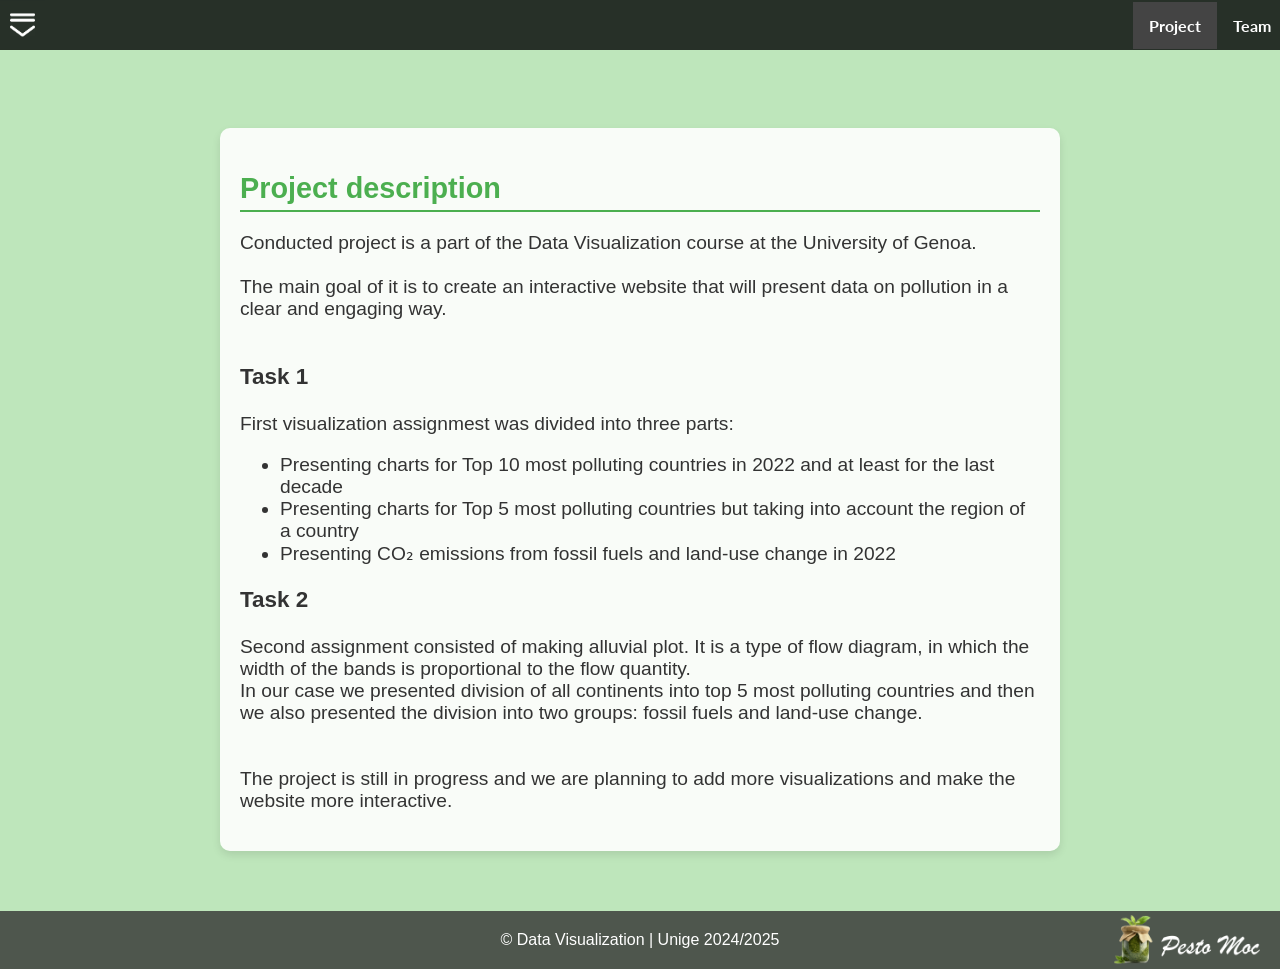
<file: project_desc.html>
<!DOCTYPE html>
<html lang="en">
<head>
    <meta charset="UTF-8">
    <meta name="viewport" content="width=device-width, initial-scale=1.0">
    <title>Project | PestoMoc</title>
    <script src="https://d3js.org/d3.v6.min.js"></script>
    <link rel="stylesheet" href="docs/assets/css/style.css">
    <link rel="stylesheet" href="https://fonts.googleapis.com/css2?family=Roboto+Slab:wght@400;700&family=Fira+Sans:wght@400;500&display=swap">
    <link href="https://fonts.googleapis.com/css2?family=Lato:wght@300&display=swap" rel="stylesheet">

</head>
<body id="page_bcg">

    <div class="topbar">
        <div class="dropdown">
            <button class="dropbtn">
                <img src="../docs/assets/img/dropdown.png" class="menu-icon">
            </button>
            <div class="dropdown-content">
                <a href="../index.html"> Home</a>
                <a href="../assignment1/assignment1.html">Insights on CO₂ Emissions</a>
                <a href="../assignment2/assignment2.html">Fossil fuels and land-use</a>
                <a href="../assignment3/assignment3.html">Emissions on map</a>
                <a href="../assignment4/assignment4.html">Climate Change</a>
            </div>
        </div>
        
        <div class="topbar-links">
            <a href="../project_desc.html" class="active">Project</a>
            <a href="../team_intro.html">Team</a>
        </div>
    </div>

<main id="description">
    <section>
        <h2>Project description</h2>
        <p>
            Conducted project is a part of the Data Visualization course at the University of Genoa.<br><br> 
            The main goal of it is to create an interactive website that will present data on pollution in a clear and engaging way.<br><br>
            
            <h3>Task 1</h3>First visualization assignmest was divided into three parts:
            <ul>
                <li>Presenting charts for Top 10 most polluting countries in 2022 and at least for the last decade</li>
                <li>Presenting charts for Top 5 most polluting countries but taking into account the region of a country</li>
                <li>Presenting CO₂ emissions from fossil fuels and land-use change in 2022</li>
            </ul>
            
            <h3>Task 2</h3>Second assignment consisted of making alluvial plot. It is a type of flow diagram, in which the width of the bands is proportional to the flow quantity. <br>
            In our case we presented division of all continents into top 5 most polluting countries and then we also presented the division into two groups: fossil fuels and land-use change.<br><br><br>
            The project is still in progress and we are planning to add more visualizations and make the website more interactive.<br>
            
        </p>
    </section>

</main >

<footer>
    <p>&copy; Data Visualization | Unige 2024/2025</p>
    <img src="../docs/assets/img/pesto_logo.png" alt="Logo" class="footer-img">
</footer>

</body>
</html>
</file>
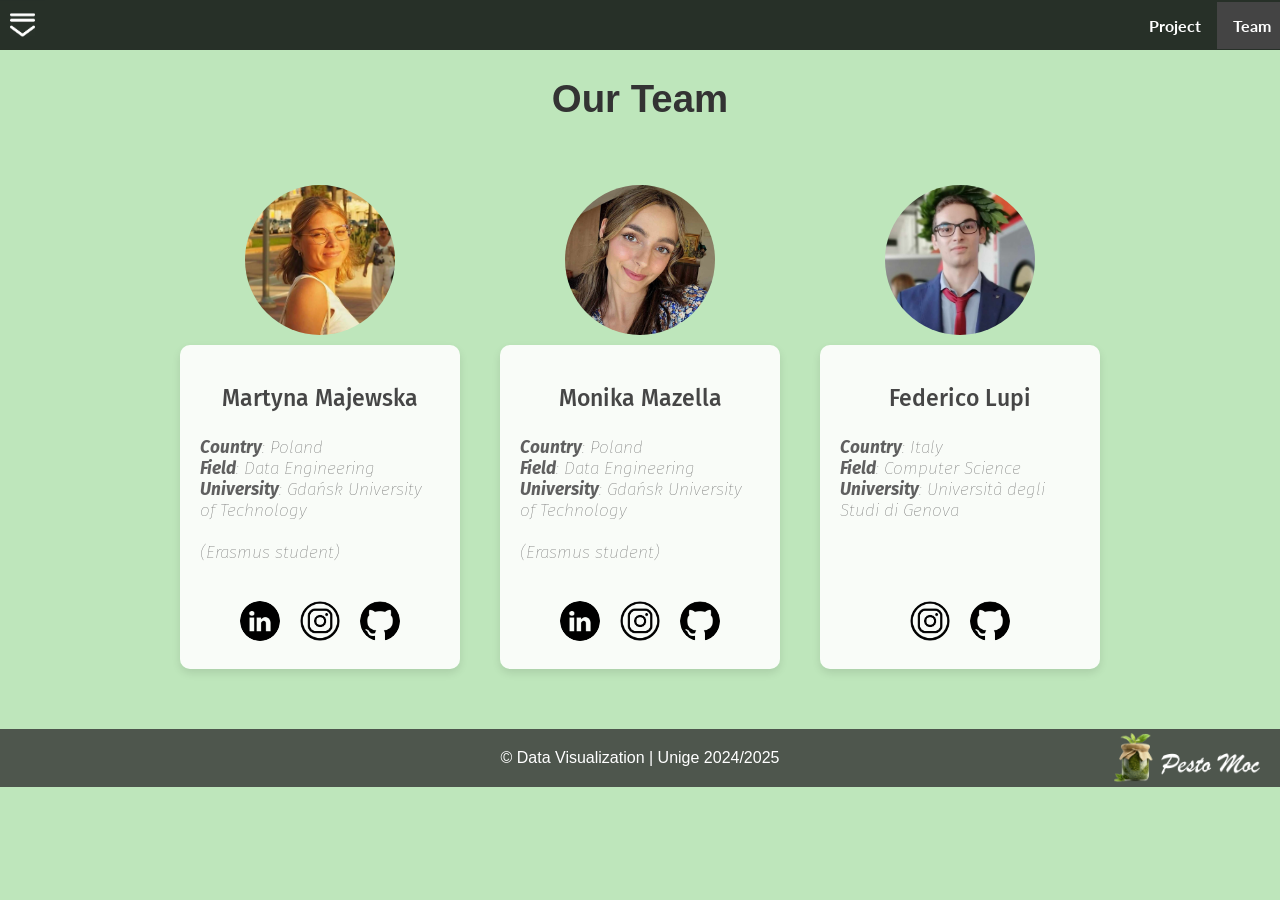
<file: team_intro.html>
<!DOCTYPE html>
<html lang="en">
<head>
    <meta charset="UTF-8">
    <meta name="viewport" content="width=device-width, initial-scale=1.0">
    <title>Project | PestoMoc</title>
    <script src="https://d3js.org/d3.v6.min.js"></script>
    <link rel="stylesheet" href="docs/assets/css/style.css">
    <link rel="stylesheet" href="https://fonts.googleapis.com/css2?family=Roboto+Slab:wght@400;700&family=Fira+Sans:wght@400;500&display=swap">
    <link href="https://fonts.googleapis.com/css2?family=Lato:wght@300&display=swap" rel="stylesheet">

</head>
<body id="page_bcg">

    <div class="topbar">
        <div class="dropdown">
            <button class="dropbtn">
                <img src="../docs/assets/img/dropdown.png" class="menu-icon">
            </button>
            <div class="dropdown-content">
                <a href="../index.html"> Home</a>
                <a href="../assignment1/assignment1.html">Insights on CO₂ Emissions</a>
                <a href="../assignment2/assignment2.html">Fossil fuels and land-use</a>
                <a href="../assignment3/assignment3.html">Emissions on map</a>
                <a href="../assignment4/assignment4.html">Climate Change</a>
            </div>
        </div>
        
        <div class="topbar-links">
            <a href="../project_desc.html">Project</a>
            <a href="../team_intro.html" class="active">Team</a>
        </div>
    </div>

    <main id="description">
        <h1 id="our_team">Our Team</h1>
        <div class="team-container">
            <div class="intro">
                <img src="docs/assets/img/martyna.jpg" alt="Martyna Majewska">
                <section>
                    <h2>Martyna Majewska</h2>
                    <p>
                        <em>
                            <b>Country</b>: Poland<br>
                            <b>Field</b>: Data Engineering<br>
                            <b>University</b>: Gdańsk University of Technology <br><br>(Erasmus student)
                        </em><br><br>
                        <div class="icons">
                            <a href="https://www.linkedin.com/in/martyna-majewska/" target="_blank"><img src="docs/assets/img/icons/in_icon.png" id="icons"></a>
                            <a href="https://www.instagram.com/m.rtyna/" target="_blank"><img src="docs/assets/img/icons/ig_icon.png" id="icons"></a>
                            <a href="https://github.com/MajewskaM" target="_blank"><img src="docs/assets/img/icons/git_icon.png" id="icons"></a>
                        </div>
                    </p>
                </section>
            </div>
    
            <!-- Second Team Member -->
            <div class="intro">
                <img src="docs/assets/img/monika_1.jpg" alt="Monika Mazella">
                <section>
                    <h2>Monika Mazella</h2>
                    <p>
                        <em>
                            <b>Country</b>: Poland<br>
                            <b>Field</b>: Data Engineering<br>
                            <b>University</b>: Gdańsk University of Technology <br><br>(Erasmus student)
                        </em><br><br>
                        <div class="icons">
                            <a href="https://www.linkedin.com/in/monika-mazella-3b01742b8/" target="_blank"><img src="docs/assets/img/icons/in_icon.png" id="icons"></a>
                            <a href="https://www.instagram.com/mazelka_m/" target="_blank"><img src="docs/assets/img/icons/ig_icon.png" id="icons"></a>
                            <a href="https://github.com/zella03" target="_blank"><img src="docs/assets/img/icons/git_icon.png" id="icons"></a>
                        </div>
                    </p>
                </section>
            </div>
    
            <!-- Third Team Member -->
            <div class="intro">
                <img src="docs/assets/img/federico.jpg" alt="Federico Lupio">
                <section>
                    <h2>Federico Lupi</h2>
                    <p>
                        <em>
                            <b>Country</b>: Italy<br>
                            <b>Field</b>: Computer Science<br>
                            <b>University</b>: Università degli Studi di Genova<br>
                        </em><br><br><br>
                        <div class="icons">
                            <a href="https://www.instagram.com/federicolupi__/" target="_blank"><img src="docs/assets/img/icons/ig_icon.png" id="icons"></a>
                            <a href="https://github.com/Federico279" target="_blank"><img src="docs/assets/img/icons/git_icon.png" id="icons"></a>
                        </div>
                    </p>
                </section>
            </div>
        </div>
    </main>

<footer>
    <p>&copy; Data Visualization | Unige 2024/2025</p>
    <img src="../docs/assets/img/pesto_logo.png" alt="Logo" class="footer-img">
</footer>

</body>
</html>
</file>
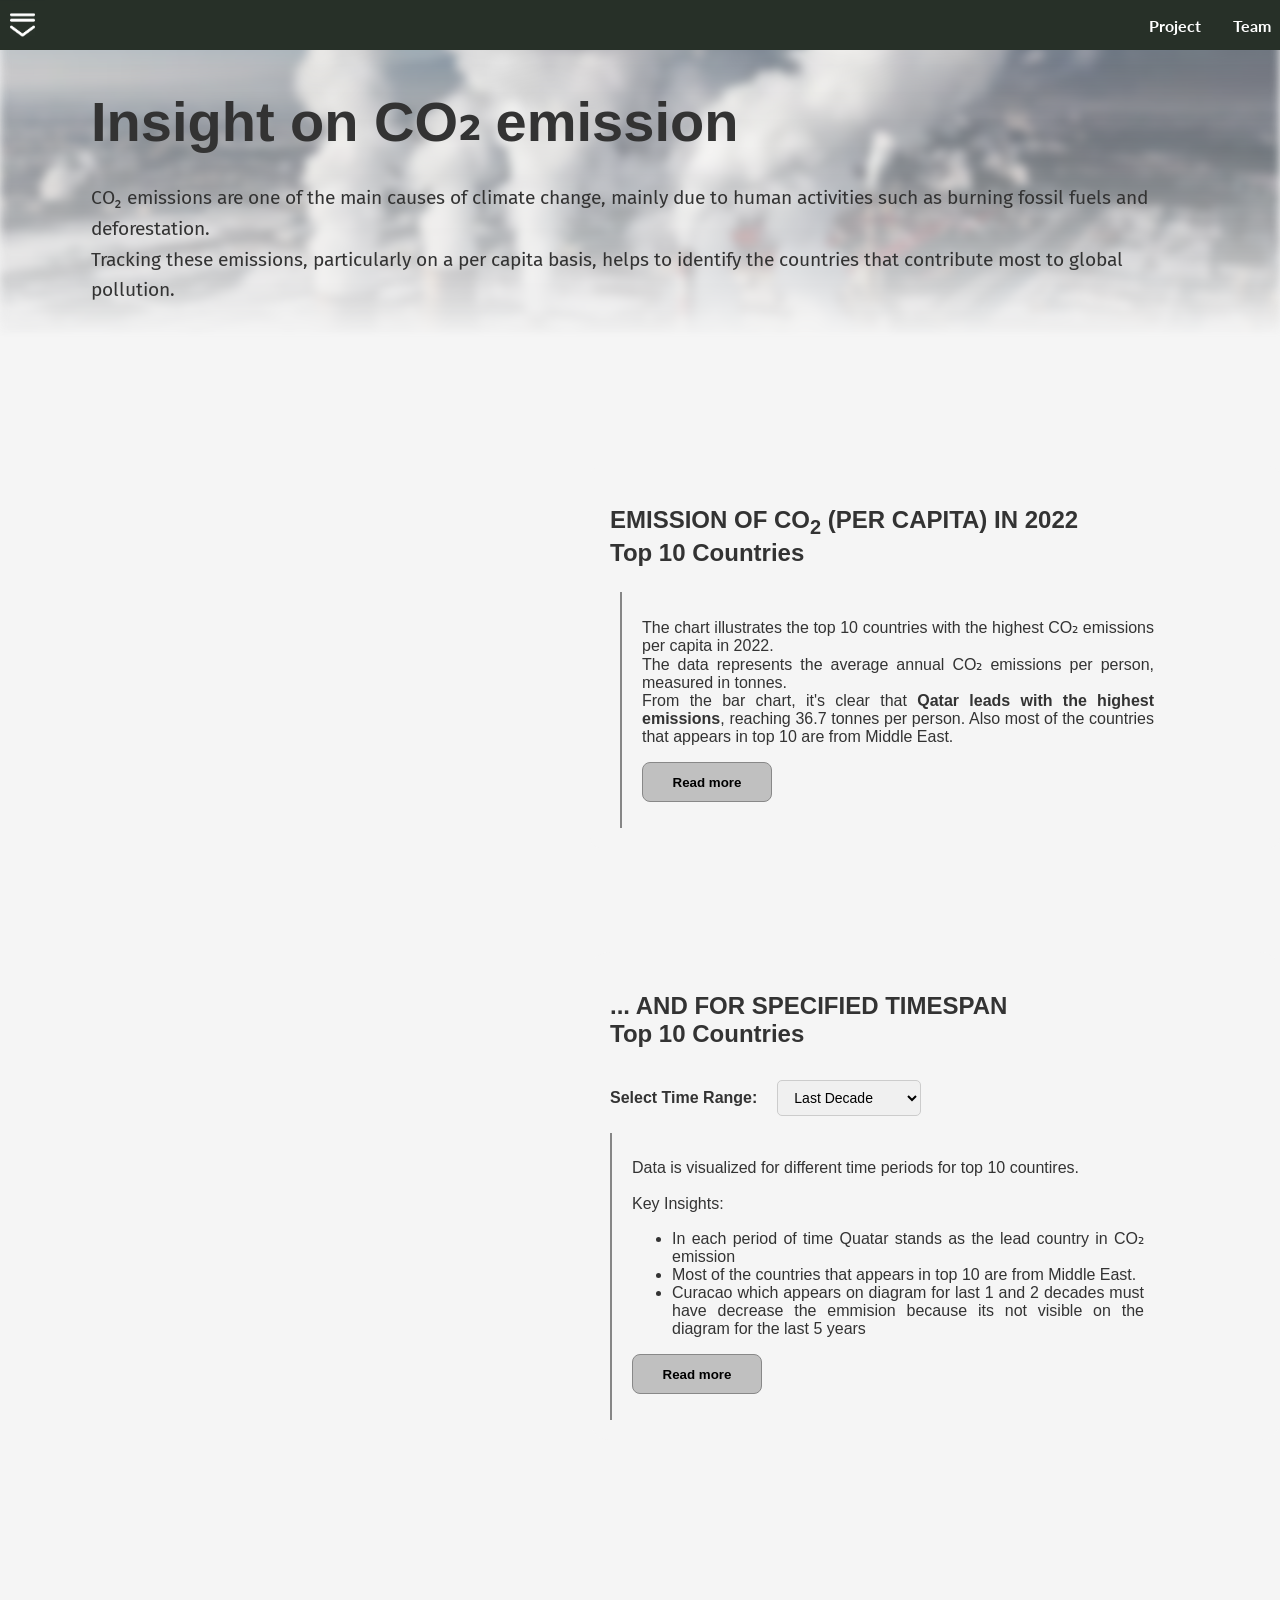
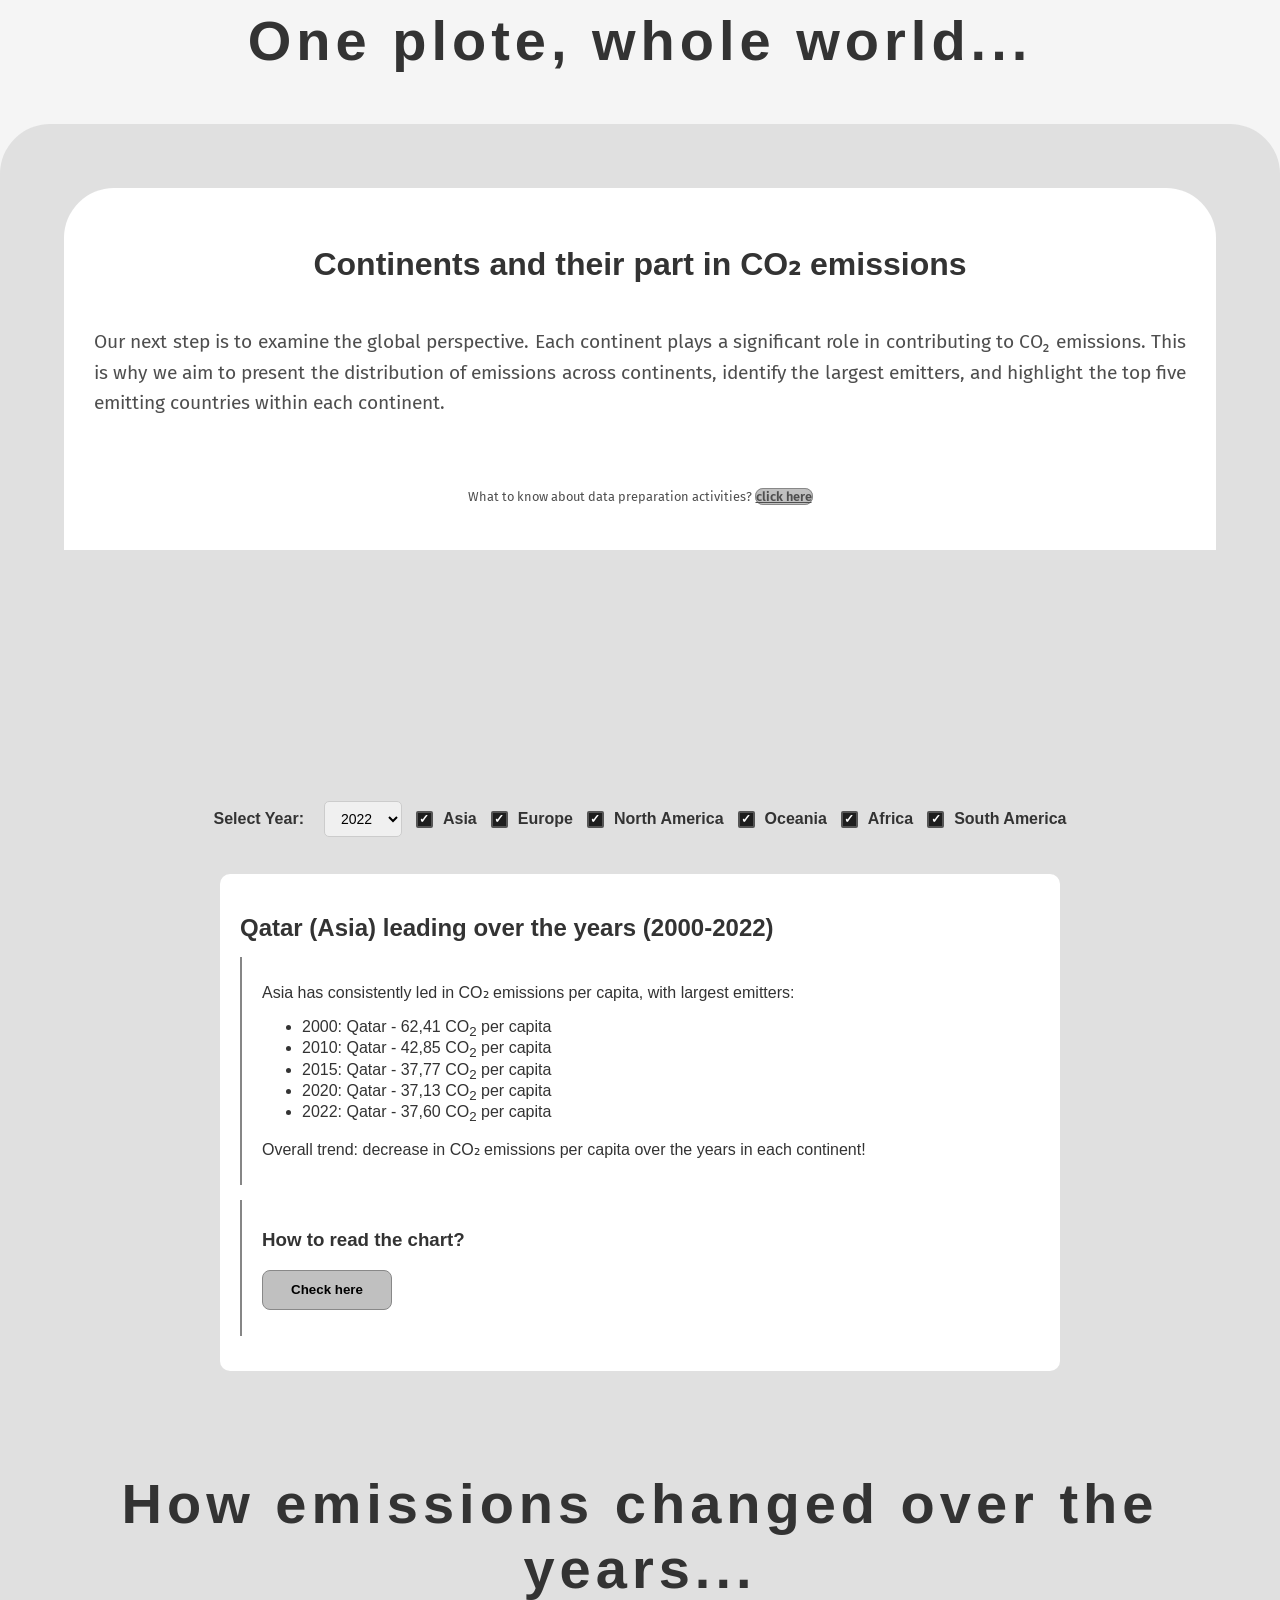
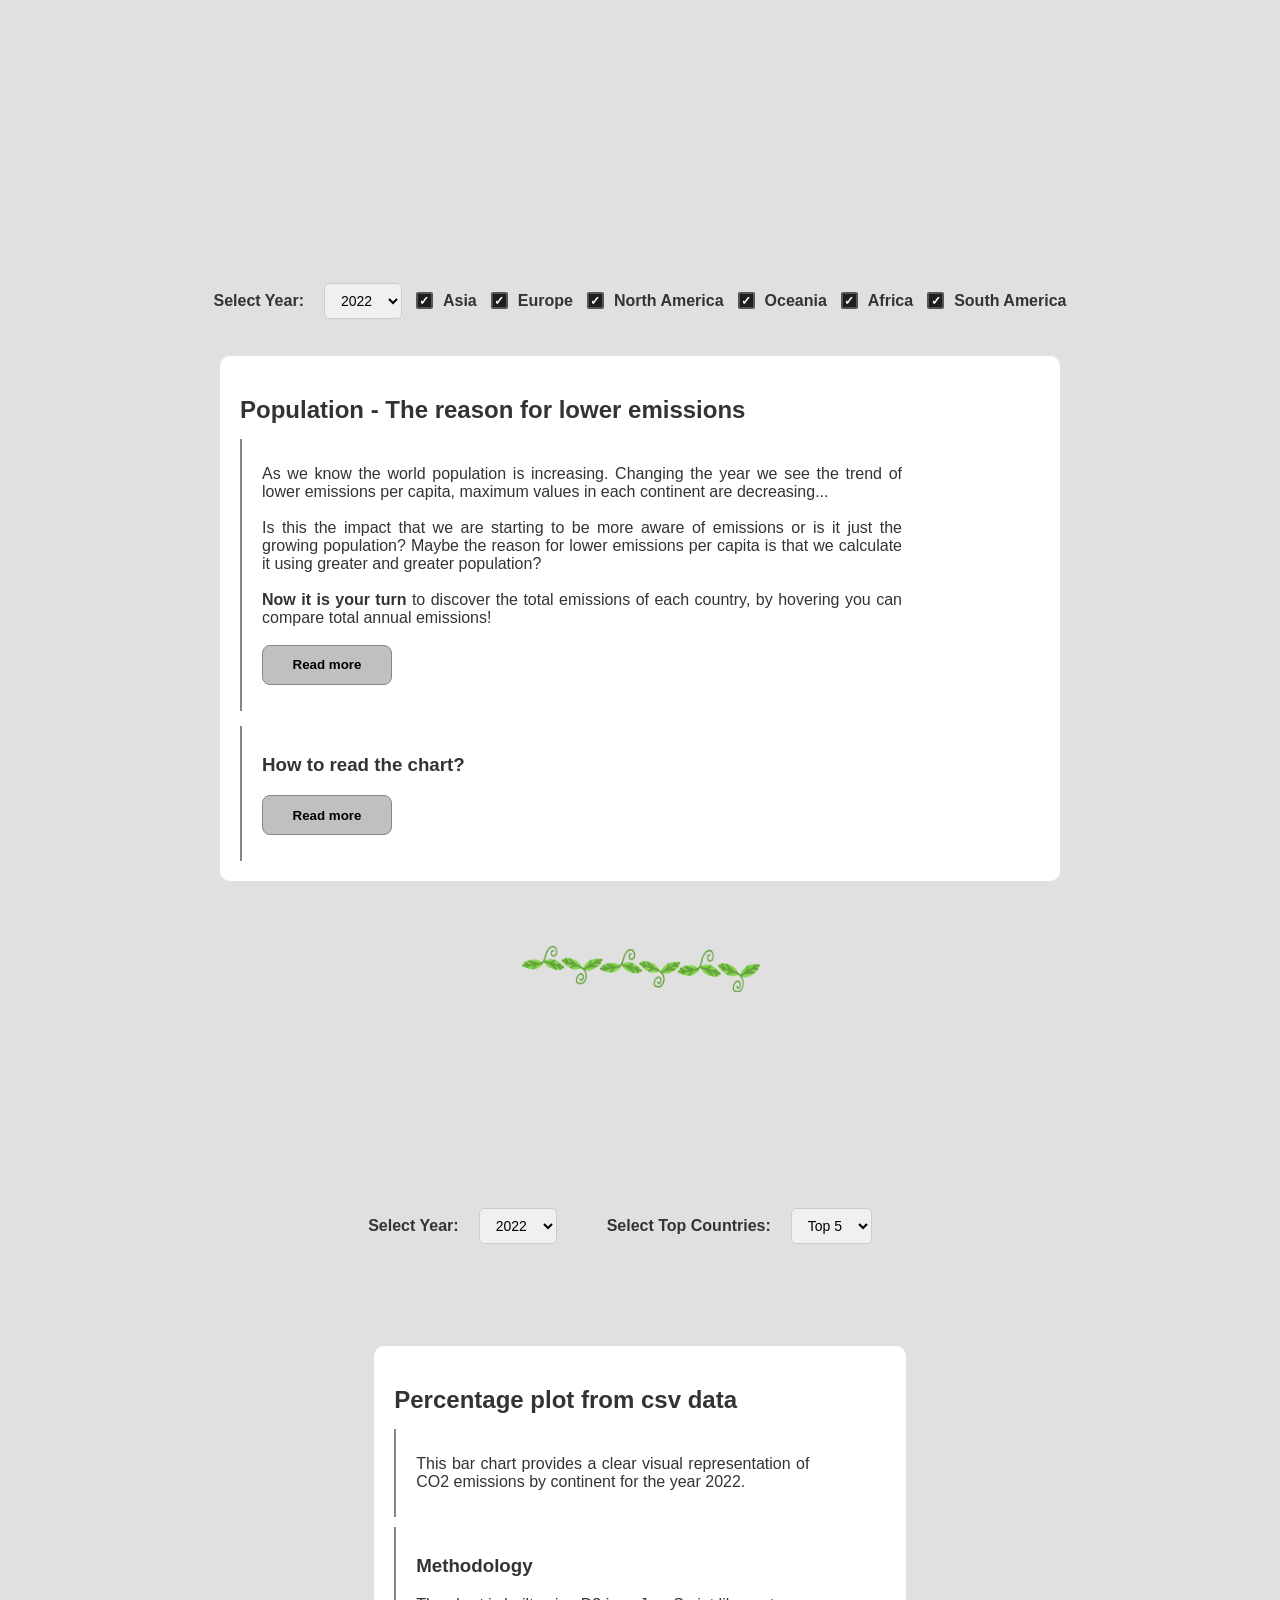
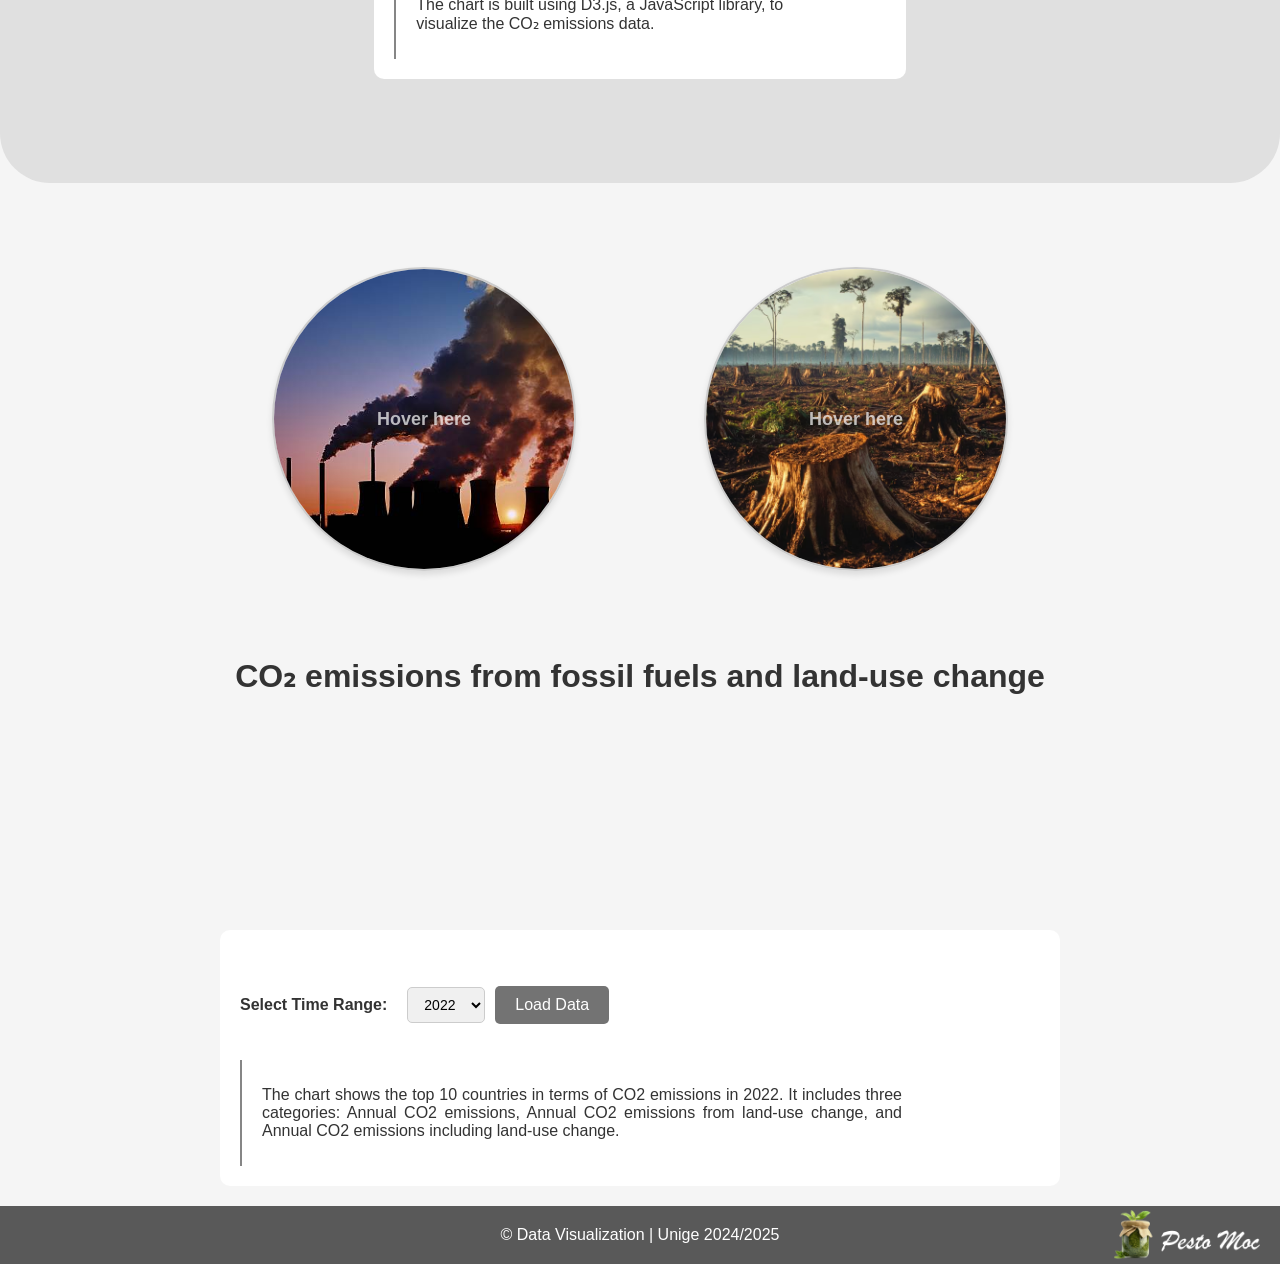
<file: assignment1/assignment1.html>
<!DOCTYPE html>
<html lang="en">
<head>
    <meta charset="UTF-8">
    <meta name="viewport" content="width=device-width, initial-scale=1.0">
    <title>Project | PestoMoc</title>
    <script src="https://d3js.org/d3.v6.min.js"></script>
    <link rel="icon" href="../docs/assets/img/pestomoc_logo.jpg" type="image/jpg">
    <link rel="stylesheet" href="../docs/assets/css/style.css">
    <link rel="stylesheet" href="https://fonts.googleapis.com/css2?family=Roboto+Slab:wght@400;700&family=Fira+Sans:wght@400;500&display=swap">
    <link href="https://cdnjs.cloudflare.com/ajax/libs/font-awesome/5.15.4/css/all.min.css" rel="stylesheet">

    <link rel="preconnect" href="https://fonts.googleapis.com">
    <link rel="preconnect" href="https://fonts.gstatic.com" crossorigin>
    <link href="https://fonts.googleapis.com/css2?family=Anton&family=Bebas+Neue&family=Dela+Gothic+One&family=Rubik+Mono+One&display=swap" rel="stylesheet">
    <link href="https://fonts.googleapis.com/css2?family=Lato:wght@300&display=swap" rel="stylesheet">

</head>
<body>

    <div class="topbar">
        <div class="dropdown">
            <button class="dropbtn">
                <img src="../docs/assets/img/dropdown.png" class="menu-icon">
            </button>
            <div class="dropdown-content">
                <a href="../index.html"> Home</a>
                <a href="assignment1.html"  class="active">Insights on CO₂ Emissions</a>
                <a href="../assignment2/assignment2.html">Fossil fuels and land-use</a>
                <a href="../assignment3/assignment3.html">Emissions on map</a>
                <a href="../assignment4/assignment4.html">Climate Change</a>
            </div>
        </div>
        
        <div class="topbar-links">
            <a href="../project_desc.html">Project</a>
            <a href="../team_intro.html">Team</a>
        </div>
    </div>

<main id="assignment1_site">

    <div class="problem_description" id="background-image-div">
        <h1>
            Insight on CO₂ emission
        </h1>
        <p>
            CO₂ emissions are one of the main causes of climate change, mainly due to human activities such as burning fossil fuels and deforestation.<br>
            Tracking these emissions, particularly on a per capita basis, helps to identify the countries that contribute most to global pollution.
        </p>
    </div>

    <div class="chart-section-container">
        <div id="chart_2022"></div>
        <section class="clickable-section">
            <h2 class="title">
                <bold>EMISSION OF CO<sub>2</sub> (PER CAPITA) IN 2022</bold><br>
                Top 10 Countries
            </h2>
            <div class="explanation">
                <p>
                    The chart illustrates the top 10 countries with the highest CO₂ emissions per capita in 2022. <br>
                    The data represents the average annual CO₂ emissions per person, measured in tonnes. <br>
                    From the bar chart, it's clear that <b>Qatar leads with the highest emissions</b>, reaching 36.7 tonnes per person.
                    Also most of the countries that appears in top 10 are from Middle East.
                <p>
                    <button class="openExplWindow" data-modal="window1">Read more</button>
                </p>
            </div>
        </section>
    </div>
    
    <div class="chart-section-container" id="section_with_selector">
        <div id="decade-chart"></div>
        <section class="clickable-section">
            <h2 class="title">
                <bold>... AND FOR SPECIFIED TIMESPAN</bold><br>
                <span>Top 10 Countries</span>
            </h2>
            <div class="timeChoice">
                <label for="timeRange">Select Time Range: </label>
                <p></p>
                <select id="timeRange">
                    <option value="5years">Last 5 Years</option>
                    <option value="10years" selected>Last Decade</option>
                    <option value="20years">Last 2 Decades</option>
                </select>
            </div>
            <div class="explanation">
                <p>
                    Data is visualized for different time periods for top 10 countires.<br><br>
                    Key Insights:
                    <ul>
                        <li>In each period of time Quatar stands as the lead country in CO₂ emission</li>
                        <li>Most of the countries that appears in top 10 are from Middle East.</li>
                        <li>Curacao which appears on diagram for last 1 and 2 decades must have decrease the emmision because its not visible on the diagram for the last 5 years </li>
                    </ul>
                </p>
                <p>
                    <button class="openExplWindow" data-modal="window3">Read more</button>
                </p>
            </div>
        </section>
    </div>

    <div class="tooltip" id="tooltip"></div>

    <div id="window1" class="additional_window">
        <div class="window-content">
            <span class="close-btn">&times;</span>
            <h2>Methodology</h2>
            <p>
                The chart was created based on data from the file co-emission-per-capita.csv. <br><br>
                The original dataset included a mixture of data types:
                <ul>
                    <li>countries</li>
                    <li>continents</li>
                    <li>economic categories (such as "high income" and "low income")</li>
                </ul> To focus solely on individual countries for this analysis, we filtered the dataset to exclude rows that didn't correspond to specific nations.
                Using Python, we cleaned and processed the data to extract only the relevant rows for countries. We then ranked these countries based on their CO₂ emissions per capita and selected the top 10 emitters for 2022. <br><br>
                Finally, the cleaned and sorted data was imported into D3.js, where it was visualized as a bar chart to allow easy comparison of emissions across these top-polluting countries.
            </p>
        </div>
    </div>


    <div id="window3" class="additional_window">
        <div class="window-content">
            <span class="close-btn">&times;</span>
            <h2>Comment & Methodology</h2>
            <p>
                <b>Comment</b><br>
                <li>This interactive bar chart displays the Top 10 Most Polluting Countries based on CO₂ emissions per capita.</li>
                <li>The data is visualized for different time periods, such as the Last 5 Years (2018-2022), Last Decade (2013-2022), and Last 2 Decades (2003-2022).</li>
                <li>The data is presented in tonnes per capita, which reflects the average CO₂ emissions per person in each country for the respective time period.</li><br><br>

                <b>Methodology</b><br>
                The chart is built using D3.js, a JavaScript library, to visualize the CO₂ emissions data. <br>
                The source dataset is stored in CSV files, each corresponding to different time ranges (5 years, 10 years, 20 years). Each CSV file contains data on CO₂ emissions per capita for various countries.
            </p>
        </div>
    </div>

    <script src="https://d3js.org/d3.v6.min.js"></script>
    <script src="plots/plot1.js"></script>

    <h1 id="separator">One plote, whole world...</h1>
    <div class="section2">

        <div class="data_preparation" id="preparation">
            <h2>Continents and their part in CO₂ emissions</h2>
            <p>Our next step is to examine the global perspective. Each continent plays a significant role in contributing to CO₂ emissions. This is why we aim to present the distribution of emissions across continents, identify the largest emitters, and highlight the top five emitting countries within each continent.</p>
            <br><br>
            <p class="small_text_data_prep">What to know about data preparation activities? <u class="openExplWindow" data-modal="window2_data">click here</u></p>
        </div>

        <div id="window2_data" class="additional_window">
            <div class="window-content">
                <span class="close-btn">&times;</span>
                <h2>Methodology</h2>
                <p>Plots are based on <a href="https://ourworldindata.org/grapher/co-emissions-per-capita">Per capita CO₂ emissions dataset</a> (countries_data.csv).
                    <br><br>To combine it with continents and population additionally we used another dataset <a href="https://www.kaggle.com/datasets/iamsouravbanerjee/world-population-dataset">
                    World Population Dataset</a> (world_population.csv) with few adjustments. The name of some countries were written in different way so we needed to change file mannually:
                    <ul>
                        <li>"Republic of the Congo" was changed to "Congo"</li>
                        <li>"DR Congo" -> "Democratic Republic of Congo"</li>
                        <li>"Timor-Leste" -> "East Timor"</li>
                        <li>"Macau" -> "Macao"</li>
                    </ul>
                    From "United Stated" capital "Washington, D.C." we removed ',' as to avoid conflicts when reading data from .csv file in fact separed by ','.
                    Some countries names also needed to be renamed in origin dataset (countries_data.csv, after adding continent names it was replaced with countries_data_with_continents.csv)
                    <ul>
                        <li>"Micronesia (country)" was renamed to "Micronesia"</li>
                        <li>"Sint Maarten (Dutch part)" -> "Sint Maarten"</li>
                        <li>"Czechia" -> "Czech Republic"</li>
                    </ul>
                    All of above changes were made based on matching capital of each country.
                    Whats more we excluded countries Saint Helena (island), Kosovo (declared independence in 2008), Cote d'Ivoire, Bonaire Sint Eustatius and Saba due to lack of population data.
                    <br>
                    We checked data validity (missing values and duplicates), filtered out zero-value emissions, 
                    standardized country names in the emissions dataset to match those in the population data (for meging consistency).
                    Transformed population data from a wide to a long format, combined emissions and population data on country and year fields 
                    For each continent and year:
                    Identified the top 5 emitting countries by CO₂ emissions per capita, calculated weighted average emissions for "Others" (non-top-5) and total continent-wide emissions.   
                    Processed and aggregated data by year was splitted into files continent_emissions_2000.csv, continent_emissions_2010.csv... etc. Those files are used for data visualizations. 
                </p>
                </div>
        </div>

        <div class="tooltip2"></div>
        <div class="chart-section-container-wide">
            <svg id="chart_1"></svg>
            

            <div class="timeChoice">

                <label for="yearInput1">Select Year: </label>
                <p></p>
                <select id="yearInput1">
                    <option value="2000">2000</option>
                    <option value="2010">2010</option>
                    <option value="2015">2015</option>
                    <option value="2020">2020</option>
                    <option value="2022" selected>2022</option>
                </select>
                <div id="continentFilters1" class="filters">
                    <label><input type="checkbox" value="Asia" checked> Asia</label>
                    <label><input type="checkbox" value="Europe" checked> Europe</label>
                    <label><input type="checkbox" value="North America" checked> North America</label>
                    <label><input type="checkbox" value="Oceania" checked> Oceania</label>
                    <label><input type="checkbox" value="Africa" checked> Africa</label>
                    <label><input type="checkbox" value="South America" checked> South America</label>
                </div>
            </div>

            <section class="center-section">
                <h2 class="title">
                    <span>Qatar (Asia) leading over the years (2000-2022)</span><br>
                </h2>
                <div class="comments-explenation">
                    <div class="explanation" id="wide">
                        <p>Asia has consistently led in CO₂ emissions per capita, with largest emitters:
                            <ul>
                                <li>2000: Qatar - 62,41 CO<sub>2</sub> per capita</li>
                                <li>2010: Qatar - 42,85 CO<sub>2</sub> per capita</li>
                                <li>2015: Qatar - 37,77 CO<sub>2</sub> per capita</li>
                                <li>2020: Qatar - 37,13 CO<sub>2</sub> per capita</li>
                                <li>2022: Qatar - 37,60 CO<sub>2</sub> per capita</li>
                            </ul>
                            Overall trend: decrease in CO₂ emissions per capita over the years in each continent!
                        </p>
                    </div>
                    <div class="description" id="wide">
                        <h3>How to read the chart?</h3>
                        <p>
                            <button class="openExplWindow" data-modal="window2_1_explenation">Check here</button>
                        </p>
                    </div>
                </div>
            </section>
        </div>

        <div id="window2_1_explenation" class="additional_window">
            <div class="window-content">
                <span class="close-btn">&times;</span>
                <h2>How to read the chart?</h2>
                <p>Chart represent TOP 5 countires with largest annual CO<sub>2</sub> emissions per person, groupped by continents. 
                    <br><br>Colors indicate the value of emission per person of each country.
                    Scale under chart present the distribution of emissions per capita across all countries: from 0 to their overall maximum. 
                    <br><br>After hovering specific bar, emission per capita value, country name and its population is displayed.
                    Emissions for "Others" category is calculated using weighted average of each country that is not included as one of TOP 5 emitters (using population of each country).
                </p>
                </div>
        </div>
        <br>
        <br>
        <h1 id="separator">How emissions changed over the years...</h1>
        <br><br>
        <br>
        <br>
        <br>
        <br>
        <div class="chart-section-container-wide">
            <svg id="chart_2"></svg>
            <div class="timeChoice">
                
                <label for="yearInput2"> Select Year: </label>
                <p></p>
                <select id="yearInput2">
                    <option value="2000">2000</option>
                    <option value="2010">2010</option>
                    <option value="2015">2015</option>
                    <option value="2020">2020</option>
                    <option value="2022" selected>2022</option>
                </select>
                <div id="continentFilters2" class="filters">
                    <label><input type="checkbox" value="Asia" checked> Asia</label>
                    <label><input type="checkbox" value="Europe" checked> Europe</label>
                    <label><input type="checkbox" value="North America" checked> North America</label>
                    <label><input type="checkbox" value="Oceania" checked> Oceania</label>
                    <label><input type="checkbox" value="Africa" checked> Africa</label>
                    <label><input type="checkbox" value="South America" checked> South America</label>
                </div>
            </div>

            

            <section class="center-section">
                <h2 class="title">
                    <span>Population - The reason for lower emissions</span><br>
                </h2>
            
                <div class="comments-explenation">
                    <div class="explanation" id="wide">
                        <p>As we know the world population is increasing. Changing the year we see the trend of lower emissions per capita, 
                            maximum values in each continent are decreasing... <br><br>Is this the impact that we are starting to be more aware of emissions or is it just the growing population? 
                            Maybe the reason for lower emissions per capita is that we calculate it using greater and greater population? <br>
                            <br>
                            <strong>Now it is your turn</strong> to discover the total emissions of each country, by hovering you can compare total annual emissions! <br><br>
                            <button class="openExplWindow" data-modal="window2_2_comments">Read more</button>
                        </p>
                    </div>
                    <div class="description">
                        <h3>How to read the chart?</h3>
                        <p>
                            <button class="openExplWindow" data-modal="window2_2_explenation">Read more</button>
                        </p>
                    </div>
                </div>

                
            </section>
        
        </div>
        <div id="window2_2_comments" class="additional_window">
            <div class="window-content">
                <span class="close-btn">&times;</span>
                <h2>Population - The reason for lower emissions</h2>
                <p>
                    Take a look at <strong>Qatar</strong> and <strong>USA</strong>, at first glance they appear to be reducing their emissions per capita.
                    When you look at total emissions from 2000 to 2022, for Qatar, they actually have increased but for USA they lowered!
                    <ul>
                        <li>Qatar 40M -> 101M annual CO2 emissions (population growth 645.94K -> 2.7M)</li>
                        <li>USA 6.01B -> 5.06B annual CO2 emissions (population growth 282.40M -> 338.29M) </li>
                    </ul>
                    
                    What about the other countries?               
                    </p>
            </div>
        </div>

        <div id="window2_2_explenation" class="additional_window">
            <div class="window-content">
                <span class="close-btn">&times;</span>
                <h2>How to read the chart?</h2>
                <p>The chart visualizes CO₂ emissions per capita for years 2022-2000, focusing on the top five CO₂-emitting countries across each continent (Asia, North America, Europe, Oceania, South America, and Africa). 
                    The chart uses color-scale to distinguish the distribution of CO2 emissions per capita of countries within continents. 
                    <br>By hovering each bar you can see the exact value of emission per capita, total emission and country's population.
                    <br>
                    Additionally, an "Others" category represents the weighted average emission value of countries that fall outside the top five emitters in each continent, 
                    and a "Total" category shows the overall emissions per capita for each continent (also calculated as weighted average, based on countries populations).</p>
                <p>
                </div>
        </div>

        <script src = "plots/plots_2.js"></script>

        <img src="../docs/assets/img/separator.png" id="separator_img">
        
        <div class="chart-section-wrapper">
            <!-- Plot -->
            <svg id="perc"></svg>

            <div class="timeChoice">
                <div class="dropdown-container" >
                    <label for="year-select2_5">Select Year: </label>
                    <select id="year-select2_5" class="year-select2_5">
                        <option value="2022">2022</option>
                        <option value="2020">2020</option>
                        <option value="2015">2015</option>
                        <option value="2010">2010</option>
                        <option value="2000">2000</option>
                    </select>
                </div>

                <div class="dropdown-container">
                    <label for="top-country-select">Select Top Countries: </label>
                    <select id="top-country-select" class="year-select2_5">
                        <option value="5">Top 5</option>
                        <option value="4">Top 4</option>
                        <option value="3">Top 3</option>
                        <option value="2">Top 2</option>
                        <option value="1">Top 1</option>
                    </select>
                </div>
            </div>

            <br><br><br><br><br>
            <div class="chart-section-container_2">
                <section class="center-section_2">
                    <h2 >
                        <bold>Percentage plot from csv data</bold>
                    </h2>
        
                    <div class="explanation" style="margin-bottom:2%">
                        <p>
                            This bar chart provides a clear visual representation of CO2 emissions by continent for the year 2022. 
                        </p>
                    </div>
                    <div class="description">
                        <h3>Methodology</h3>
                        <p>The chart is built using D3.js, a JavaScript library, to visualize the CO₂ emissions data.</p>
                    </div>
                </section>
            </div>

        </div>
        
        <script src="plots/plot2_5.js"></script>

    </div>

    <div class="circle-container">
        <div class="circle">
            <div class="circle-text default">Hover here</div>
            <div class="circle-text info">Fossil fuel emissions are the release of gases like carbon dioxide (CO₂) from burning coal, oil, and natural gas. These emissions contribute to climate change by trapping heat in the atmosphere.</div>
            <img src="../docs/assets/img/fossil_em.jpg" alt="Image 1">
        </div>
        <div class="circle">
            <div class="circle-text default">Hover here</div>
            <div class="circle-text info">Land use emissions refer to the release of greenhouse gases from changes in land use, such as deforestation or agricultural practices -> releasing carbon stored in plants and soil.</div>
            <img src="../docs/assets/img/land_use.jpg" alt="Image 2">
        </div>
    </div>
    
    <div class="heatmap">
        <h1>CO₂ emissions from fossil fuels and land-use change </h1>
        <svg id="heatmap"></svg>
    </div>

    <div class="chart-section-container-wide">
        <section class="center-section">
            <div class="timeChoice">
                <label for="timeRange">Select Time Range: </label>
                
                <select id="year-select3" class="year-select3">
                    <option value="2022">2022</option>
                    <option value="2021">2021</option>
                    <option value="2020">2020</option>
                    <option value="2019">2019</option>
                    <option value="2018">2018</option>
                    <option value="2017">2017</option>
                    <option value="2016">2016</option>
                    <option value="2015">2015</option>
                    <option value="2014">2014</option>
                    <option value="2013">2013</option>
                    
                </select>
                <button id="load-data" class="top-country-button">Load Data</button>
            </div>
            <div class="explanation">
                <p>
                    The chart shows the top 10 countries in terms of CO2 emissions in 2022. It includes three categories: 
                    Annual CO2 emissions, Annual CO2 emissions from land-use change, and Annual CO2 emissions including land-use change. 
                </p>
            </div>
        </section>
    </div>
    

    <script src="plots/plot3.js"></script>

    <script src="plots/add_window_handl.js"></script>
    
</main>

<footer>
    <p>&copy; Data Visualization | Unige 2024/2025</p>
    <img src="../docs/assets/img/pesto_logo.png" alt="Logo" class="footer-img">
</footer>

</body>
</html>
</file>
<file: docs/assets/css/style.css>
/*main css*/
body {
    font-family: 'Circular', sans-serif;
    margin: 0;
    padding: 0;
    background-color: #f5f5f5;
    color: #333;
    box-sizing: border-box;
    position:static;
    justify-content: center;
    align-items: center;
    min-height: 100vh;
}

html {
    scroll-behavior: smooth;
}

header {
    position: relative;
    height: 100vh;
    display: flex;
    justify-content: left; /* Aligns content to the left horizontally */
    align-items: center; /* Aligns content to the center vertically */
    text-align: center;
    color: rgb(255, 255, 255);
    padding: 20px;
    box-sizing: border-box;
}

header::before {
    content: "";
    background: url('https://github.com/MajewskaM/Data-Visualization-Pesto-Moc/blob/page-design/docs/assets/img/home_bcg.jpeg?raw=true') no-repeat center center/cover;
    opacity: 0.85;
    position: absolute;
    top: 0;
    left: 0;
    right: 0;
    bottom: 0;
    z-index: -1;
}

.header-content {
    z-index: 1;
    text-align: left;
    width: 100%;
}

header h1 {
    font-family: 'Circular', sans-serif;
    font-size: 400%;
    font-weight: 700;
    margin: 0;
    color: #fff;
}

header p {
    font-family: 'Lato', sans-serif;
    font-size: 1.2em;
    margin: 10px 0;
    color: #fff;
    max-width: 60ch;
    text-align: justify;
    font-weight: 300;
}

.btn-wrapper {
    position: absolute;
    bottom: 30px;
    left: 50%;
    transform: translateX(-50%);
    z-index: 2;
}
.btn-header {
    background-color: rgba(255, 255, 255);
    color: rgba(93, 190, 28, 0.9);
    padding: 10px 30px;
    border-radius: 5px;
    text-decoration: none;
    font-size: 1.2em;
    transition: background-color 0.3s ease;
    display: inline-block;
}

.btn-header:hover {
    background-color: rgba(65, 136, 18, 0.9);
}


main {
    display: flex;
    flex-direction: column;
    align-items: center;
    /*margin-left: 220px; /* Matches sidebar width for proper alignment */
}

section {
    background-color: rgba(255, 255, 255, 0.9);
    border-radius: 10px;
    box-shadow: 0 4px 8px rgba(0, 0, 0, 0.1);
    padding: 20px;
    margin-bottom: 40px;
    width: 80%;
    max-width: 800px;
}

h2 {
    font-family: 'Circular', sans-serif;
    color: #4CAF50;
    border-bottom: 2px solid #4CAF50;
    padding-bottom: 5px;
    margin-bottom: 20px;
}

footer {
    text-align: center;
    padding: 10px;
    background-color: rgba(51, 51, 51, 0.8);
    color: white;
    margin-top: 20px;
    position: relative;
    padding: 20px;
}

footer p {
    margin: 0;
}

.footer-img {
    position: absolute;
    right: 20px;
    top: 50%;
    transform: translateY(-50%);
    height: 50px;
    width: auto;
}

.page-line {
    background-color: rgba(113, 163, 116, 0.447);
    padding: 20px 0;
    position: absolute;
    bottom: 0;
    width: 100%;
}

.active {
    color: #51c49a;
    background-color: #444;
    cursor: pointer;
}

.topbar {
    position: fixed;
    top: 0;
    left: 0;
    width: 100%;
    height: 50px;
    background-color: rgb(39, 48, 40);
    color: white;
    display: flex;
    justify-content: space-between;
    align-items: center;
    z-index: 900;
    padding: 0 20px;
}

.topbar a {
    float: left;
    display: block;
    color: white;
    text-align: center;
    padding: 15px;
    text-decoration: none;
}

.topbar a:hover {
    color: #51c49a;
    background-color: #444;
    cursor: pointer;
}

.dropdown {
    position: absolute;
    left: 0;
    top: 50%;
    transform: translateY(-50%);
    margin-left: 0px;
}

.dropbtn {
    background-color: rgb(39, 48, 40);
    border: none;
    cursor: pointer;
    text-align: center;
    padding: 10px;
}

.menu-icon {
    margin-top: 10%;
    width: 25px;
    height: auto;
}

.dropdown-content {
    display: none;
    position: absolute;
    background-color: rgb(39, 48, 40);
    min-width: 160px;
    z-index: 1;
    font-family: 'Lato', sans-serif;
}

.dropdown-content a {
    color: white;
    padding: 12px 16px;
    text-decoration: none;
    display: block;
    width: 100%;
    white-space: nowrap;
    box-sizing: border-box;
    text-align: left;
}

.dropdown-content a:hover {
    background-color: #444;
}

.dropdown:hover .dropdown-content {
    display: block;
}

.dropdown:hover .dropbtn {
    background-color: #444;
}

.topbar-links {
    display: flex;
    margin-left: auto; 
    margin-right: 1%;
    font-family: 'Lato', sans-serif;
}

.topbar-links a {
    color: white;
    text-decoration: none;
    font-weight: bold;
    padding: 14px 16px;
}

.topbar-links a:hover {
    background-color: #444;
}

#separator_img{
    width: 20%;
    height: auto;
    margin-bottom: 5%;
    margin-top: 5%;
}

/*index --------------------------------------------------------------------------------------------------------------*/
.tasks-container {
    display: flex;
    flex-wrap: wrap;
    justify-content: center;
    margin-bottom: 40px;
    padding-top: 30px;
}

.tasks-section {
    display: flex;
    flex-direction: column;
    align-items: center;
    flex: 0 0 30%; 
    margin: 0 20px; 
    background-color: rgba(255, 255, 255, 0.9);
    border-radius: 10px;
    box-shadow: 0 4px 8px rgba(0, 0, 0, 0.1);
    position: relative;
    text-decoration: none;
    color: inherit;
    overflow: hidden;
    transition: transform 0.5s ease, box-shadow 0.5s ease;
}

.tasks-section p {
    font-size: large;
}

.tasks-section:hover {
    transform: scale(1.05);
    box-shadow: 0 6px 15px rgba(11, 222, 25, 0.2);
}

.zoom-section {
    width: 100%;
    height: auto;
    border-radius: 5px;
}

#page1_click, #page2_click, #page3_click {
    box-shadow: none;
}

#page1_click h2, #page2_click h2,#page3_click h2 {
    font-size: 1.1em;
}

.move-right {
    position: absolute;
    bottom: 5%;
    right: 10%;
    font-style: italic;
    font-size: 1em;
}

.tasks-section:hover .move-right {
    color: #4CAF50;
}

#quote{
    font-size: 1.5em;
    font-family: Dancing Script, cursive;
    border-bottom: none

}

/*top section of pages*/
.problem_description {
    padding: 30px;
    display: flex;
    flex-direction: column;
    justify-content: center;
    align-items: flex-start;
    text-align: left;
    width: 100%;
    height: 100%;
    margin: 0;
    box-sizing: border-box;
    margin-bottom: 10%;
    margin-top: -2%;
}

.problem_description h1 {
    font-size: 3.5rem;
    color: #2e7d32;
    font-family: 'Circular', sans-serif;
    margin-bottom: 10px;
    text-align: left !important;
    width: 100%;
    margin-left: 5%;
}

.problem_description p {
    font-size: 1.2rem;
    line-height: 1.6;
    color: #4e4e4e;
    font-family: 'Fira Sans', sans-serif;
    text-align: left !important;
    width: 90%;
    margin-left: 5%;
}

.data_preparation {
    padding: 30px;
    display: flex;
    flex-direction: column;
    justify-content: center;
    align-items: center;
    text-align: center;
    width: 100%;
    height: auto;
    margin: 0;
    box-sizing: border-box;
    margin-bottom: 5%;
    margin-top: -2%;
}

.data_preparation h1 {
    font-size: 3rem;
    color: #2e7d32; /* Dark green to emphasize the environmental topic */
    font-family: 'Circular', sans-serif;
    margin-bottom: 10px;
}

.data_preparation p {
    font-size: 1.2rem;
    line-height: 1.6;
    color: #4e4e4e; /* A soft gray for less strain on the eyes */
    font-family: 'Fira Sans', sans-serif;
    text-align: justify;
}

.data_preparation .small_text_data_prep{
    font-size: 0.8rem;
}

#background-image-div {
    position: relative;
    width: 100%;
    height: 300px;
    overflow: hidden;
}

#background-image-div::before {
    content: '';
    position: absolute;
    top: 0;
    left: 0;
    width: 100%;
    height: 100%;
    background: url('../img/emission.jpg') no-repeat center center/cover;
    filter: blur(5px);
    mask-image: linear-gradient(to bottom, black, transparent);
    -webkit-mask-image: linear-gradient(to bottom, black, transparent);
    z-index: 1;
}

#background-image-div h1,
#background-image-div p {
    position: relative;
    z-index: 2;
    color: #333;
    text-align: center;
}

/*data preparation section*/
#preparation{
    display: flex;
    flex-direction: column;
    align-items: center;
    margin-top: 5%;
    width: 90%;
    background-color: rgba(255, 255, 255);
    border-radius: 50px 50px 0 0 !important;
}

#preparation a{
    color: inherit;
    border-bottom: #333;
}


#preparation a:visited {
    color: inherit;
}

#preparation h2{
    font-size: 2rem;
    color: #333;
    border-bottom: none;
}

/*assignment1 page-------------------------------------------------------------------------------------------------------*/

/*charts styling*/
#chart_2022, #decade-chart, #perc {
    height: 400px;
    width: 600px; /* Set a width to align with content */
}

#perc {
    flex: 1;
    width: 48%;
    height: auto;
}

#chart_2022 .bar {
    fill: rgba(38, 79, 11, 0.9);
    transition: fill 0.3s;
}

#chart_2022 .bar.un_hoover {
    fill: lightgray;
}

#chart_2022 .bar.hoover {
    fill: rgba(38, 79, 11, 0.9);
}

#decade-chart .bar {
    fill: rgba(38, 79, 11, 0.9);
    transition: fill 0.3s;
}

#decade-chart .bar.un_hoover {
    fill: lightgray;
}

#decade-chart .bar.hoover {
    fill: rgba(38, 79, 11, 0.9);
}

.axis-label {
    font-size: 12px;
}

.tooltip {
    position: absolute;
    background-color: #fff;
    padding: 5px;
    border: 1px solid #ccc;
    border-radius: 4px;
    pointer-events: none;
    font-size: 12px;
    visibility: hidden;
    z-index: 4;
}
  
.tooltip2 {
    position: absolute;
    padding: 8px;
    background: rgba(0, 0, 0, 0.7);
    color: white;
    border-radius: 4px;
    pointer-events: none;
    font-size: 12px;
    opacity: 0;
    z-index: 4;
}

.tooltip3{
    position: absolute;
    text-align: center;
    height: auto;
    font: 12px sans-serif;
    background: lightsteelblue;
    border: 0px;
    border-radius: 8px;
    pointer-events: none;
    z-index: 4;
}

.tooltip6 {
    position: absolute;
    background-color: rgba(0, 0, 0, 0.7);
    color: white;
    padding: 10px;
    border-radius: 4px;
    pointer-events: none;
    opacity: 0;
    transition: opacity 0.3s;
    z-index: 4;
}

#assignment1_site{
    display: flex;
    flex-direction: column;
    align-items: flex-start;
    align-items: center;
    margin-top: 5%;
}

#assignment1_site .chart-section-container {
    display: flex;
    justify-content: space-between;
    align-items: flex-start;
    gap: 20px;
    margin-bottom: 5%;
    z-index: 0;
}

.chart-section-container section{
    display: grid;
    grid-template-rows: auto 1fr;
    grid-template-columns: 2fr;
    border-radius: none;
    box-shadow: none;
    background-color: #f5f5f5;
    gap: 10px;
    padding: 20px;
    width: 100%;
    max-width: 650px;
    margin-left: 100px;
    align-items: center;
}

.chart-section-container h2, .center-section h2, .chart-section-container_2 h2{
    font-size: 1.5rem;
    color: #333;
    font-family: 'Circular', sans-serif;
    margin-bottom: 10px;
    border-bottom: none;
}

.chart-section-container-wide{
    display: flex;
    flex-direction: column;
    align-items: center;
    width: 100%;
    z-index: 0;
}

.explanation, .description {
    border: 1px solid rgb(134, 134, 134);
    /*border-radius: 15px;*/
    border-width: 0 0 0 2px; /*border only on the left side !!!! */
    padding: 10px;
    padding-left: 20px;
    width: 80%;
}

.explanation h2, .description h2{
    border-bottom: none;
    margin-top: 0px;
}

.explanation {
    grid-column: 2;
    grid-row: 2;
    text-align: justify;
}

.description {
    grid-column: 2;
    grid-row: 3;
}

.title {
    grid-column: 1 / 3;
    /*text-align: center;*/
    text-align: left;
    font-weight: bold;
    font-size: 20px;
}

.center-section {
    gap: 10px;
    padding: 20px;
    border-radius: none;
    box-shadow: none;
    background-color: rgb(255, 255, 255);
    width:100%;
    margin:0;
}

#section_with_selector section{
    display: grid;
    grid-template-rows: 1fr;
    grid-template-columns: 2fr;
    gap: 10px; /* Reduced gap */
    padding: 20px;
    border-radius: 20px;
    width: 100%;
    margin-left: 100px;
}

#section_with_selector .explanation {
    grid-column: 1;
    grid-row: 3;
    text-align: justify;
}

#section_with_selector .description {
    grid-column: 1;
    grid-row: 4;
    justify-self: justify;
}

#section_with_selector .title {
    grid-column: 1 / 3;
    text-align: left;
}

.timeChoice {
    grid-row: 2;
    grid-column: 1 / 3;
    gap: 10px;
    font-size: 16px;
    display: flex;
    height: 50px;
    align-items: center;
}

.timeChoice label {
    font-weight: bold;
    color: #333;
    font-size: 16px;
}

.timeChoice select {
    padding: 8px 12px;
    font-size: 14px;
    border-radius: 5px;
    border: 1px solid #ccc;
    background-color: #f0f0f0;
    transition: all 0.3s ease;
}

.timeChoice select:hover {
    background-color: #e0e0e0;
    cursor: pointer;
}

.timeChoice select:focus {
    outline: none;
    border: 1px solid darkblue;
}

.additional_window {
    display: none;
    position: fixed;
    z-index: 5;
    padding-top: 100px;
    left: 0;
    top: 0;
    width: 100%;
    height: 100%;
    background-color: rgba(0, 0, 0, 0.5);
}

.window-content {
    background-color: #fefefe;
    margin: auto;
    padding: 20px;
    border: 1px solid #888;
    width: 50%;
    border-radius: 8px;
}

.window-content h2 {
    font-size: 18px;
    margin-bottom: 10px;
}
    
.window-content p {
  font-size: 16px;
  color: #333;
}

.openExplWindow{
    background-color: #c0c0c0;
    border: 1px solid #888;
    border-radius: 8px;
    width: 130px;
    height: 40px;
    font-weight:600;
}

.openExplWindow:hover{
    background-color: rgba(93, 190, 28, 0.9);
}

.close-btn {
    color: #aaa;
    float: right;
    font-size: 28px;
    font-weight: bold;
    cursor: pointer;
}

.close-btn:hover,
.close-btn:focus {
    color: black;
    text-decoration: none;
}

.filters {
    display: flex;
    flex-wrap: wrap;
    gap: 10px;
    justify-content: center;
}

.filters label {
    font-size: 16px;
    color: #333;
    font-weight: bold;
    display: flex;
    align-items: center;
    gap: 7px;  
}

.filters input[type="checkbox"] {
    appearance: none;
    width: 17px;
    height: 17px;
    border-radius: 2px;
    border: 2px solid #444;
    background-color: #f5f5f5;
    transition: background-color 0.2s, border-color 0.2s;
    cursor: pointer;
    position: relative;
}

/* Add checkmark when checked */
.filters input[type="checkbox"]:checked::after {
    content: "✓"; /* Unicode character for checkmark */
    position: absolute;
    top: 50%;
    left: 50%;
    transform: translate(-50%, -50%);
    color: white; /* Set checkmark color */
    font-size: 12px; /* Adjust size of the checkmark */
    font-weight: bold;
}

.filters input[type="checkbox"]:checked {
    background-color: #1e1e1e;
    border-color: #555555;
}

#wide{
    margin-bottom: 15px;
}

.chart-section-container-wide .timeChoice{
    margin-top: 30px;
    margin-bottom: 30px;
    z-index: 0;
}

.button-container {
    display: flex;
    justify-content: center;
    gap: 10px;
    margin: 20px 0;
}
  
.top-country-button {
  background-color: #737373;
  color: white;
  border: none;
  padding: 10px 20px;
  text-align: center;
  font-size: 16px;
  cursor: pointer;
  border-radius: 5px;
  transition: background-color 0.3s ease, transform 0.2s ease;
}
  
.top-country-button:hover {
  background-color: #45a049;
  transform: scale(1.05);
}
  
.top-country-button.active {
  background-color: #007BFF;
  transform: scale(1.05);
}

.year-select2_5, .year-select3{
    padding: 10px;
    font-size: 16px;
    border-radius: 5px;
    border: 1px solid #ccc;
    margin-left: 10px;
}

.heatmap {
    display: flex;
    flex-direction: column;
    justify-content: center;
    align-items: center;
    text-align: center;
    width: 100%;
    height: auto;
    margin: 0;
    box-sizing: border-box;
    margin-bottom: 5%;
}

.dropdown-container {
    display: flex;
    flex-direction: row;
    align-items: center;
    gap: 10px;
    margin-right: 40px;
}

.button-container {
    display: flex;
    flex-direction: row;
    flex-wrap: wrap;
    gap: 10px;
}

#separator{
    font-size: 3.5rem;
    text-align: center;  /* Center the text horizontally */
    width: 100%; 
    font-family: 'Circular', sans-serif;
    font-weight: bolder;
    letter-spacing: 5px; 
    margin-bottom: -1%;
    margin-top: 5%;
}

#intro{
    font-size: 1.5rem;
    text-align: center;  /* Center the text horizontally */
    width: 100%; 
    font-family: 'Circular', sans-serif;
    margin-bottom: 2%;
    margin-top: 1%;
}

.section2{
    display: flex;
    flex-direction: column;
    align-items: center;
    margin-top: 5%;
    width: 100%;
    background-color: rgba(42, 42, 42, 0.1);
    border-radius: 50px ;
    margin-bottom: 5%;
}


.chart-section-wrapper {
    display: flex;
    flex-direction: row;
    align-items: flex-start; 
    width: 100%;
}

.chart-section-container_2 {
    display: flex;
    flex-direction: column;
    align-items: center; 
    gap: 15px;
    max-width: 48%; 
    margin-bottom: 5%;
}

.center-section_2 {
    gap: 10px;
    border-radius: none;
    box-shadow: none;
    background-color: rgb(255, 255, 255);
}


#title_section{
    font-size: 1.2rem;
    text-align: center;
    width: 100%;
    font-weight: bolder;
    margin-top: 5%;
    border-bottom: none;
    color: black;
}

/*team_intro -----------------------------------------------------------------------------------------------*/
#description{
    font-size: 1.2em;
    font-family: 'Circular', sans-serif;
    border-bottom: none;
    padding-top: 10%;
}

.team-container {
    display: flex;
    justify-content: center;
    gap: 20px;
    max-width: 1000px;
    width: 100%;
}

#our_team{
    margin-top: -4%;
    margin-bottom: 5%;
}

.intro h2{
    font-size: 1.2em;
    font-family: 'Fira Sans', sans-serif;
    border-bottom:none;
    color: rgb(70, 70, 70);
    text-align: center;
    font-weight:500;
}

.intro p{
    font-size: 0.9em;
    font-family: 'Fira Sans', sans-serif;
    border-bottom:none;
    color: rgb(95, 95, 95);
    font-weight:lighter;
}

.intro {
    display: flex;
    flex-direction: column;
    align-items: center;
    width: 300px;
}
.intro img {
    width: 150px;
    height: 150px;
    border-radius: 50%;
    object-fit: cover;
    margin-bottom: 10px;
}

.icons {
    display: flex;
    justify-content: center;
    margin-top: 5%;
    margin-bottom: -10%;
    gap: 20px;
    width: auto; /* Set to auto or 100% */
}

.icons img{
    width: 40px;
    height: 40px;
}

/*bcg in team_intro and project_desc*/
#page_bcg{
    background-color: rgb(190, 230, 187);
    background-image: url('https://github.com/MajewskaM/Data-Visualization-Pesto-Moc/blob/page-design/docs/assets/img/background.jpg?raw=true'); /* Example for image background */
    background-size: cover;
    background-repeat: no-repeat;
}

/*assignment2 page-------------------------------------------------------------------------------------------------------*/
.tooltip_alluvial {
    position: absolute;
    padding: 8px;
    background: rgba(0, 0, 0, 0.7);
    color: white;
    border-radius: 4px;
    pointer-events: none;
    font-size: 12px;
    opacity: 0;
    z-index: 4;
}
  
.chart-alluvial{
  justify-content: center; 
  align-items: center; 
  padding: 20px; 
  box-sizing: border-box;
  margin-bottom: -10%;
}

.chart-alluvial h1{
  text-align: center;
  font-size:larger;
}

#alluvial-plot {
  width: 100%;
  height: 100%;
  display: block;
}

/*assignment3 maps*/

.tooltip_map {
    position: absolute;
    padding: 8px;
    background: rgba(0, 0, 0, 0.7);
    color: white;
    border-radius: 4px;
    pointer-events: none;
    font-size: 12px;
    opacity: 0;
    z-index: 4;
}

.tooltip_temp {
    position: absolute;
    background-color: #fff;
    color: #333;
    padding: 10px 15px;
    border-radius: 6px;
    box-shadow: 0px 4px 10px rgba(0, 0, 0, 0.15);
    font-size: 14px;
    opacity: 0;
    transition: opacity 0.2s ease;
    pointer-events: none;
    z-index: 10;
    width: auto;
    max-width: 220px;
}

.tooltip-header {
    font-size: 16px;
    font-weight: bold;
    margin-bottom: 5px;
    color: #333;
}

.tooltip-body {
    font-size: 14px;
}

.tooltip-value {
    color: red;
    font-size: 16px;
    font-weight: bold;
}

    
.tooltip_map-3 {
    position: absolute;
    padding: 8px;
    background: rgba(0, 0, 0, 0.7);
    color: white;
    border-radius: 4px;
    pointer-events: none;
    font-size: 12px;
    opacity: 0;
    z-index: 4;
}

svg {
    position: relative;
    z-index: 0;
}

/*images with additional infrmations for user----------------------------------------------------------------------*/
/*circles on assignment1 page, facts container/ img gallery on assignment2 page*/
.circle-container {
    display: flex;
    justify-content: center; 
    gap: 10%;
    margin: 20px 0;
    width: 100%;
    margin-bottom: 5%;
}

.circle {
    width: 300px;
    height: 300px;
    border-radius: 50%;
    overflow: hidden;
    display: flex;
    align-items: center;
    justify-content: center; 
    border: 2px solid #ccc;
    box-shadow: 0px 4px 6px rgba(0, 0, 0, 0.1);
    position: relative;
}

.circle img {
    width: 100%;
    height: 100%;
    object-fit: cover;
    transition: filter 0.3s ease;
}

.circle:hover img {
    filter: brightness(50%);
}

.circle-text {
    position: absolute;
    top: 50%;
    left: 50%;
    transform: translate(-50%, -50%);
    color: white;
    font-size: 18px;
    text-align: center;
    opacity: 0;
    transition: opacity 0.3s ease;
    z-index: 1;
}

.circle-text.default {
    font-weight: bold;
    color: rgba(255, 255, 255, 0.7);
    opacity: 1;
}

.circle:hover .circle-text.default {
    opacity: 0;
}

.circle:hover .circle-text.info {
    opacity: 1;
}

.facts_container {
    display: flex;
    flex-direction: row;
    gap: 20px;
    justify-content: center;
    align-items: center;
    width: 100%;
    margin-bottom: 5%;
}

.text {
    flex-shrink: 0;
    font-size: 3rem;
    font-weight: bold;
    width: 200px;
    text-align: right;
}

.image-gallery {
    display: flex;
    gap: 50px;
    flex-wrap: wrap;
    justify-content: center;
    align-items: center;
}

.image-gallery div {
    width: 200px;
    height: 300px;
    display: flex;
    justify-content: center;
    align-items: center;
    font-size: 1rem;
    font-weight: bold;
    text-align: center;
    position: relative;
    overflow: hidden;
}

.image-gallery div:nth-child(1) {
    top: -20px;
}

.image-gallery div:nth-child(2) {
    top: 20px;
}

.image-gallery div:nth-child(3) {
    top: -20px;
}

.image-gallery div:nth-child(4) {
    top: 20px;
}

.gall_img {
    width: 200px;
    height: 300px;
    display: flex;
    justify-content: center;
    align-items: center;
    font-size: 1rem;
    font-weight: bold;
    text-align: center;
    position: relative;
    overflow: hidden;
}

.gall_img img {
    width: 100%;
    height: 100%;
    object-fit: cover;
}

.default-text,
.hover-text {
    position: absolute;
    top: 50%;
    left: 50%;
    transform: translate(-50%, -50%);
    color: white;
    font-size: 1rem;
    opacity: 0;
    transition: opacity 0.3s ease;
}

.default-text {
    opacity: 1; 
    font-size: 1.2rem;
}

.gall_img:hover .hover-text {
    opacity: 1;
    transition: opacity 0.3s ease;
}

.gall_img:hover .default-text {
    opacity: 0; 
}

.gall_img:hover img {
    filter: brightness(50%);
}

.chart-section-wrapper {
    display: flex;
    flex-direction: column;
    align-items: center; 
}

.dropdown-container {
    margin-bottom: 10px; 
    
    font-weight: bold; /* Make the text bold */
}

.checkbox-container {
    display: flex;
    flex-wrap: wrap;
}
.line-plot {
    width: 100%;
    height: 500px;
}

/* Assignment 3 */

.projections_expl_section {
    text-align: center;
    margin: 0 auto;
    margin-top: -5%;
}

.projections_expl_section p {
    margin-bottom: 10px;
}

.three-images-section {
    display: flex;
    justify-content: center;
    align-items: center;
    gap: 200px;
    margin: 10px auto;
    max-width: 80%;
    background-color: #f5f5f5;
    box-shadow: none;
}

.image-container {
    flex: 1;
    max-width: 250px;
    text-align: center;
}

.image-container img {
    max-width: 100%;
    height: auto;
    border-radius: 10px;
    margin-bottom: 10px;
}

#orthographic_proj{
    max-width: 90%;
}

.image-container p {
    font-size: 1rem;
    color: #333;
}

.svg-container {
    display: flex;
    justify-content: space-between;
    gap: 20px;
    margin-bottom: 20px;
}

.svg-container svg {
    width: 48%;
    height: auto;
}

/* Assignment 4 */
#temperatureRadar{
    width: 80%;
    height: auto;
    max-width: 600px;
    margin: 0 auto;
}

#yearCheckboxContainer {
    display: flex;
    flex-wrap: wrap;
    margin-bottom: 5%;
}

#yearCheckboxContainer label {
    margin-right: 20px;
}

#separator_img2{
    width: 10%;
    height: auto;
    margin-bottom: -5%;
    margin-top: -10%;
}
</file>
